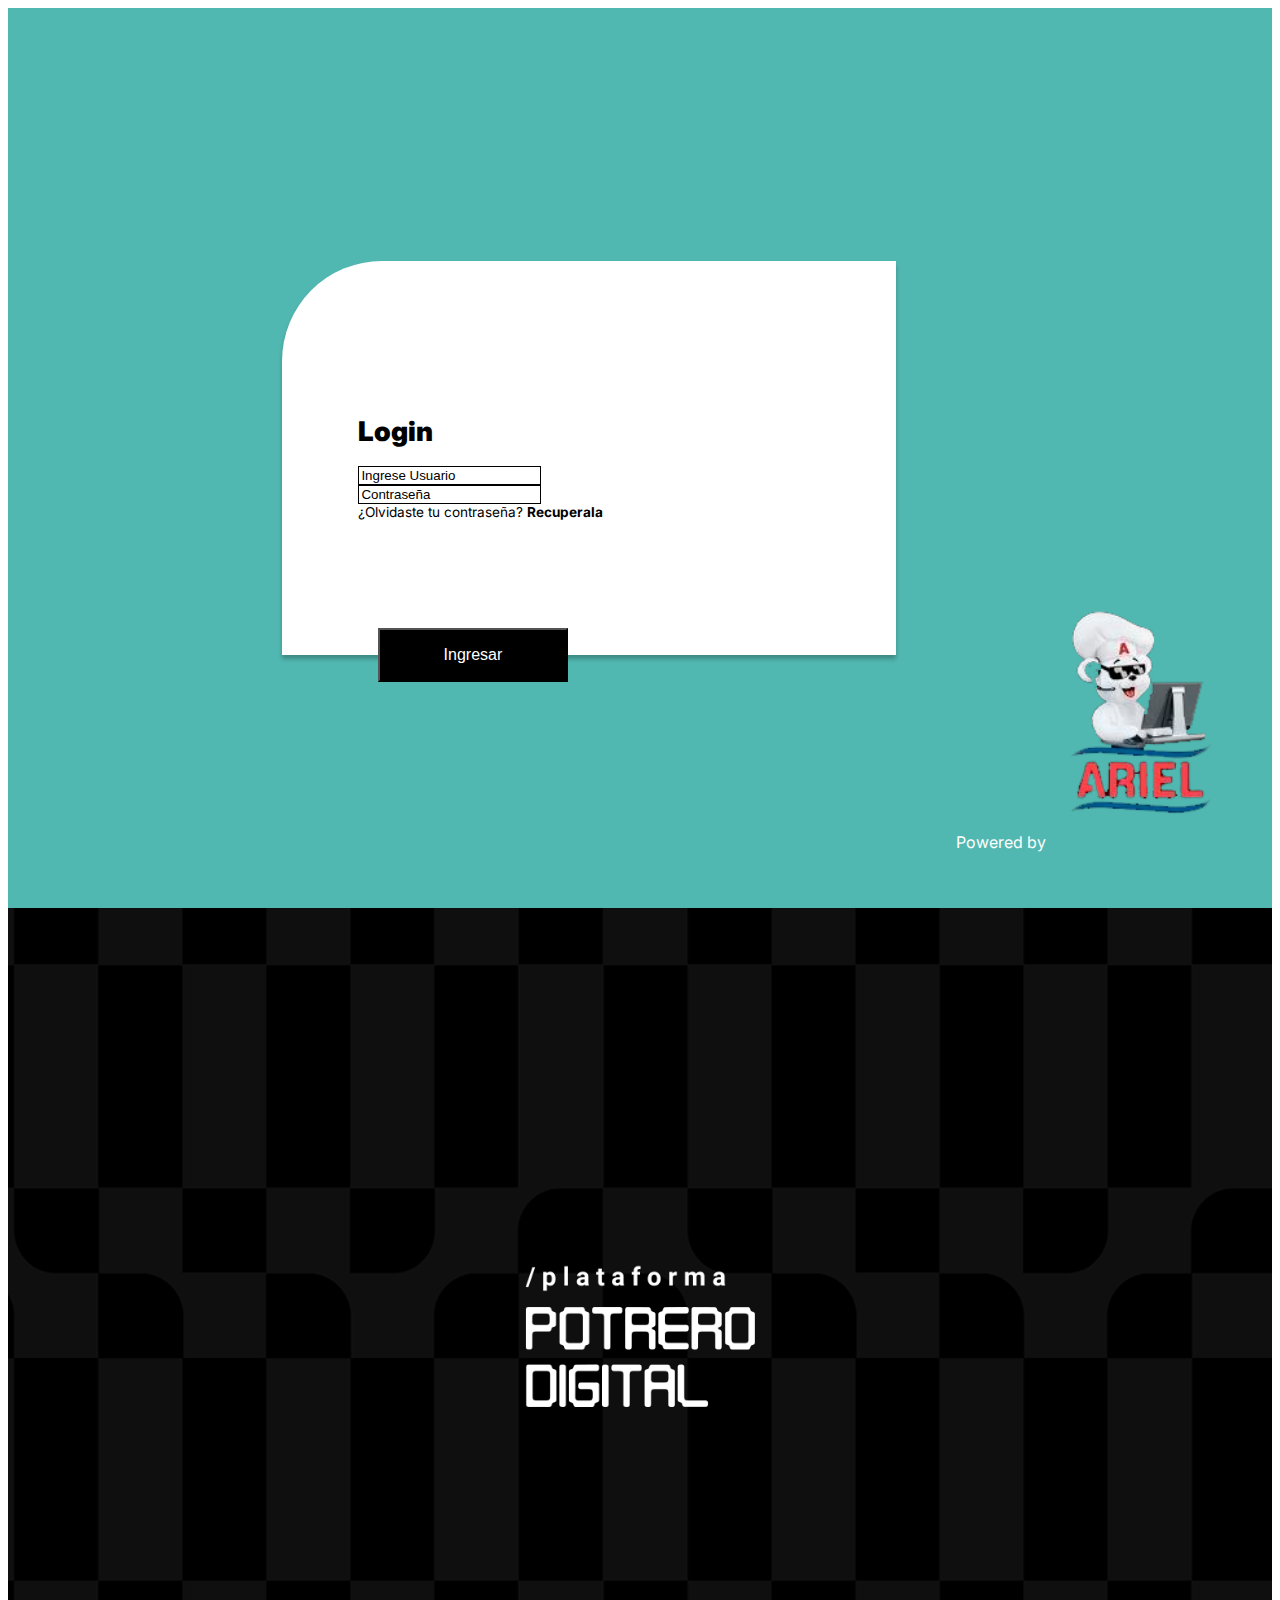
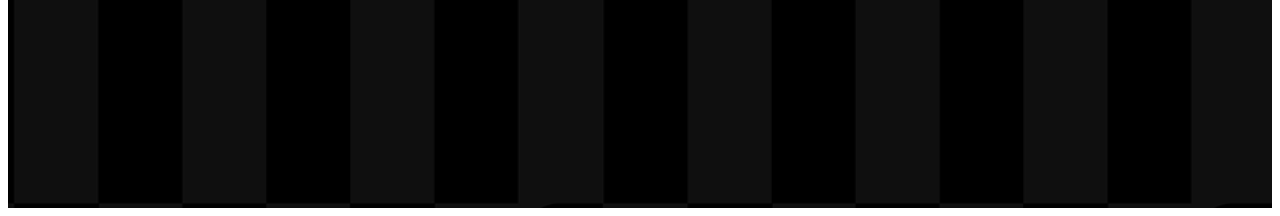
<file: login.html>
<!DOCTYPE html>
<html lang="en">
<head>
    <meta charset="UTF-8">
    <meta http-equiv="X-UA-Compatible" content="IE=edge">
    <meta name="viewport" content="width=device-width, initial-scale=1.0">
    <!-- CSS -->
    <link href="https://cdn.jsdelivr.net/npm/bootstrap@5.1.3/dist/css/bootstrap.min.css" rel="stylesheet" integrity="sha384-1BmE4kWBq78iYhFldvKuhfTAU6auU8tT94WrHftjDbrCEXSU1oBoqyl2QvZ6jIW3" crossorigin="anonymous">
    <link rel="stylesheet" href="css/style.css">
    <!-- Fuente -->
    <link rel="preconnect" href="https://fonts.gstatic.com">
    <link href="https://fonts.googleapis.com/css2?family=Inter:wght@400;500;700;900&amp;display=swap" rel="stylesheet">
    <title>Potrero Digital - Backend</title>
</head>
<body>
    <div class="fluid-container mb">
        <div class="row">
            <div class="col-12 col-md-5 left">
                <div class="container">
                    <div class="segment width40">
                        <h1>Login</h1>
                        <div class="ui negative message alert alert-warning text-wrap" id="error" style="display: none;">
                            <strong>Ud no es un usuario registrado o confundió su nombre de usuario y contraseña</strong>
                        </div>
                        <form action="login.php" method="post">
                            <div class="mb-3">
                                <input type="text" name="user" class="form-control" placeholder="Ingrese Usuario" required="required">
                            </div>
                            <div class="mb-3">
                                <input type="password" name="password" class="form-control" id="pass" placeholder="Contraseña" required="required">
                            </div>
                            <a href="recover.html">¿Olvidaste tu contraseña? <b>Recuperala</b></a>
                            <button type="submit" class="btn">Ingresar</button>
                        </form>
                    </div>
                </div>
            </div>
            <div class="col-12 col-md-7 right">
                <div class="container">
                    <img class="logo" src="./img/logo-plataforma.png">
                </div>
            </div>
        </div>
        <div class="footer">
            <p class="txt-white">
            Powered by <img class="meli" src="./img/logo-plat.png">
            </p>
        </div>
    </div>
    <script src="https://cdn.jsdelivr.net/npm/bootstrap@5.1.3/dist/js/bootstrap.bundle.min.js" integrity="sha384-ka7Sk0Gln4gmtz2MlQnikT1wXgYsOg+OMhuP+IlRH9sENBO0LRn5q+8nbTov4+1p" crossorigin="anonymous"></script>
</body>
</html>
</file>
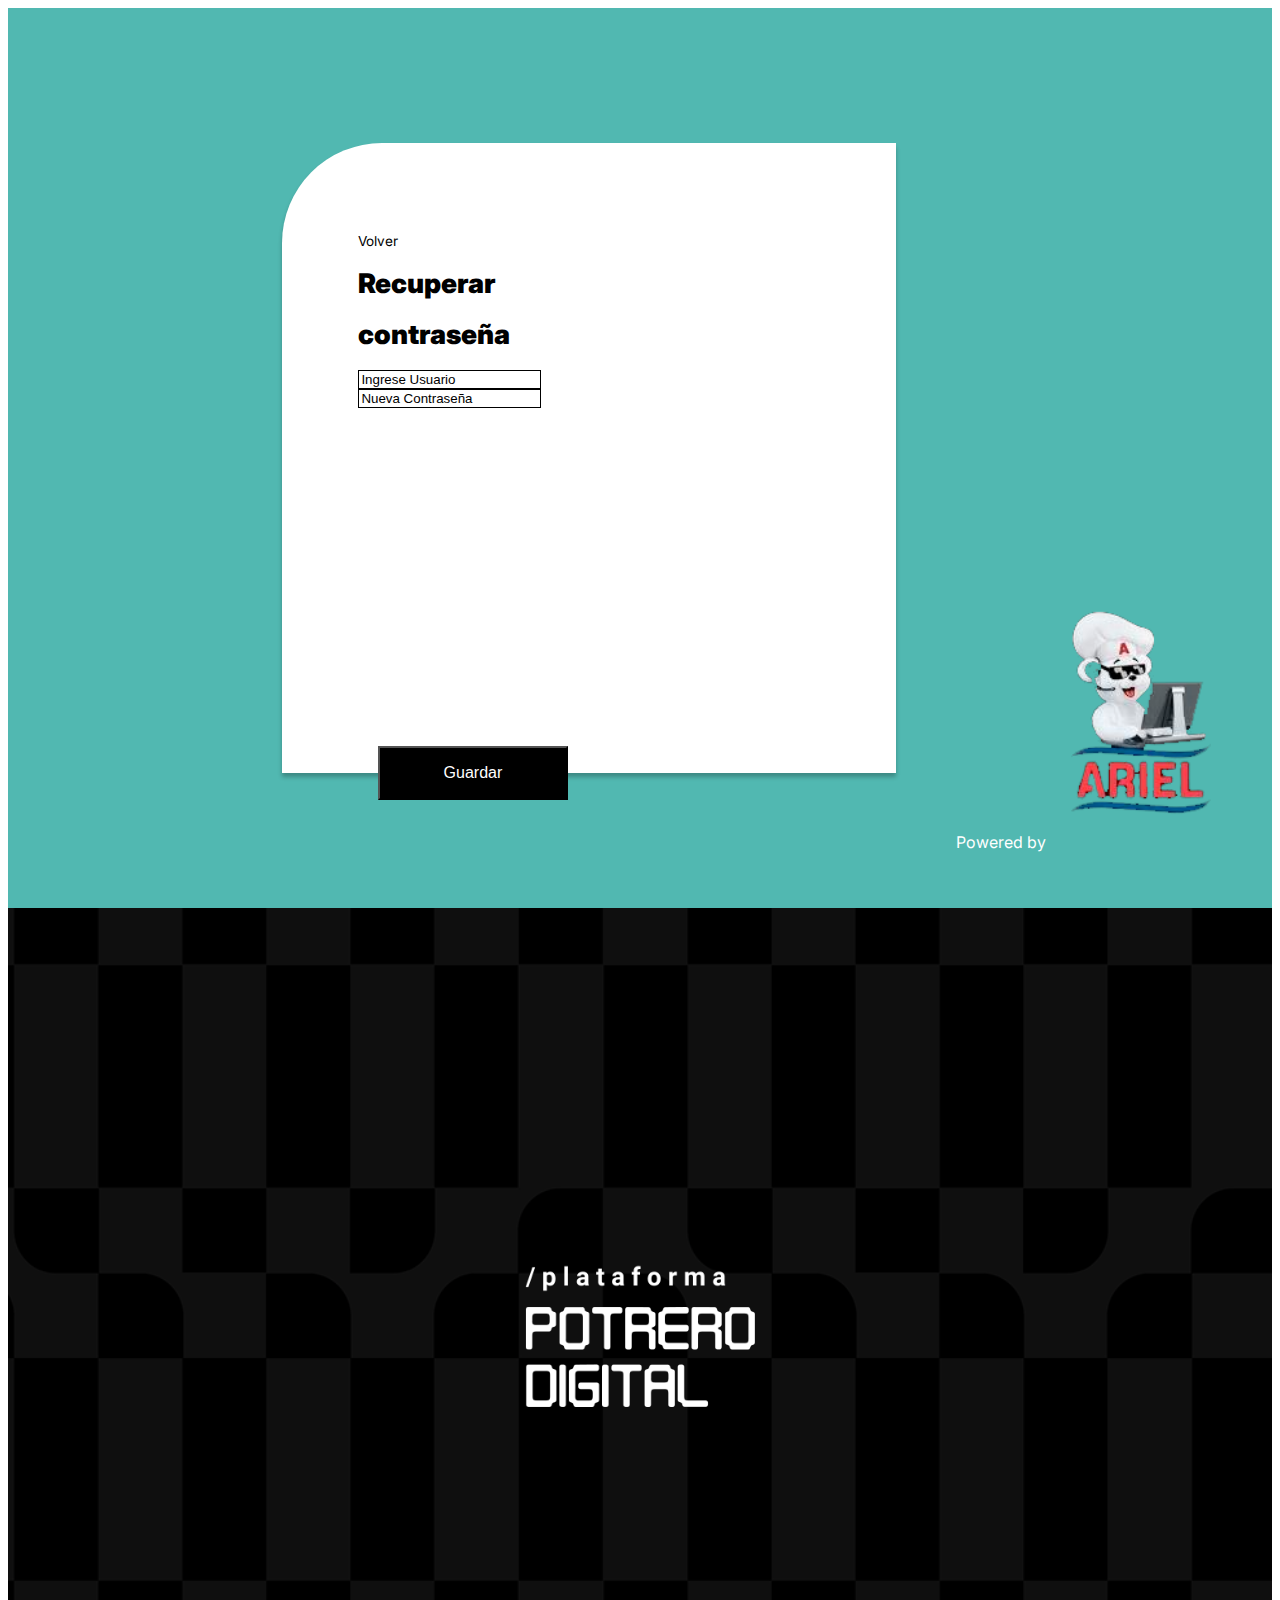
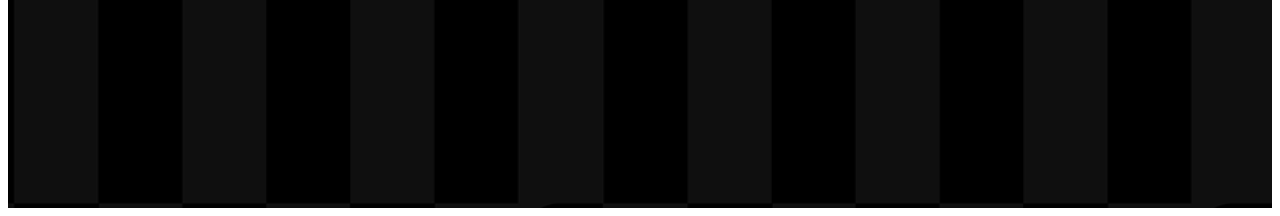
<file: recover.html>
<!DOCTYPE html>
<html lang="en">
<head>
    <meta charset="UTF-8">
    <meta http-equiv="X-UA-Compatible" content="IE=edge">
    <meta name="viewport" content="width=device-width, initial-scale=1.0">
    <!-- CSS -->
    <link href="https://cdn.jsdelivr.net/npm/bootstrap@5.1.3/dist/css/bootstrap.min.css" rel="stylesheet" integrity="sha384-1BmE4kWBq78iYhFldvKuhfTAU6auU8tT94WrHftjDbrCEXSU1oBoqyl2QvZ6jIW3" crossorigin="anonymous">
    <link rel="stylesheet" href="css/style.css">
    <!-- Fuente -->
    <link rel="preconnect" href="https://fonts.gstatic.com">
    <link href="https://fonts.googleapis.com/css2?family=Inter:wght@400;500;700;900&amp;display=swap" rel="stylesheet">
    <title>Potrero Digital - Backend</title>
</head>
<body>
    <div class="fluid-container mb">
        <div class="row">
            <div class="col-12 col-md-5 left">
                <div class="container">
                    <div class="segment width45">
                        <a href="./login.html"><i class="fas fa-arrow-left mb-4 mr-1"></i>Volver</a>
                        <h1>Recuperar</h1>
                        <h1>contraseña</h1>
                        <div class="ui negative message alert alert-warning text-wrap" id="error" style="display: none;">
                            <strong>El usuario ingresado no existe</strong>
                        </div>
                        <div class="ui negative message alert alert-warning text-wrap" id="ok" style="display: none;">
                            <strong>Contraseña guardada</strong>
                        </div>
                        <div class="mb-3">
                              <!-- <p>Ingrese un usuario existente y la nueva contraseña, si el usuario existe se guardara la contraseña ingresada.</p>-->
                              <form action="recovery.php" id="form_recovery" method="post" style="display:inline">
                                <div class="mb-3">
                                    <input type="text" name="user" class="form-control" id="id_user" placeholder="Ingrese Usuario" required="required">
                                </div>
                                <div class="mb-3">
                                    <input type="password" name="password" class="form-control" id="id_pass" placeholder="Nueva Contraseña" required="required">
                                </div>
                                <button type="submit" class="btn">Guardar</button>
                            </form>
                            <form action="recovery.php" id="form_volver" method="post" style="display:none">
                                <a href="./login.html" class="btn">Volver</a>
                            </form>
                          </div>
                      </div>
                </div>
            </div>
            <div class="col-12 col-md-7 right">
                <div class="container">
                    <img class="logo" src="./img/logo-plataforma.png">
                </div>
            </div>
        </div>
        <div class="footer">
            <p class="txt-white">
            Powered by <img class="meli" src="./img/logo-plat.png">
            </p>
        </div>
    </div>
    <script src="https://cdn.jsdelivr.net/npm/bootstrap@5.1.3/dist/js/bootstrap.bundle.min.js" integrity="sha384-ka7Sk0Gln4gmtz2MlQnikT1wXgYsOg+OMhuP+IlRH9sENBO0LRn5q+8nbTov4+1p" crossorigin="anonymous"></script>
</body>
</html>
</file>
<file: css/style.css>
body {
  font-family: "Inter", sans-serif;
}

.col-12.left {
  background: #51b8b1;
}

.col-12.right {
  background-image: url("../img/bkg-black.png");
  background-size: cover;
  background-position: center;
  background-repeat: no-repeat;
}

.col-12 {
  height: 100vh !important;
}

.row {
  --bs-gutter-x: 0 !important;
}

.logo {
  width: 230px;
  margin: 1rem;
}
.meli {
  width: 150px;
  margin: 1rem;
}
.txt-white {
  color: #fff;
}
.footer {
  position: absolute;
  bottom: 2rem;
  right: 3rem;
}

.left,
.container {
  display: flex !important;
  justify-content: center !important;
  align-items: center !important;
  height: 100vh;
}

.segment {
  z-index: 1;
  background: #fff;
  position: absolute;
  left: 22vw;
  padding: 15vh 6vw;
  border-radius: 100px 0px 0px 0px;
  box-shadow: 0px 4px 4px rgba(0, 0, 0, 0.25);
}

h1 {
  font-weight: 900;
}

.width45 {
  padding: 10vh 6vw;
  height: 50%;
  max-width: 36% !important;
  min-width: 36% !important;
}

.segment,
a {
  color: #000;
  text-decoration: none !important;
  font-size: 0.85rem;
}
.segment a:hover {
  color: #51b8b1;
}

.form-control {
  border: 1.5px solid #000 !important;
  border-radius: unset !important;
}
.form-control:focus {
  box-shadow: 0 0 0 0.25rem rgb(81 184 177 / 25%);
}

::placeholder {
  color: #000 !important;
}

.btn {
  background: #000;
  color: #fff;
  font-size: 1rem;
  font-weight: 500;
  border-radius: unset !important;
  padding: 1rem 4rem;
  position: absolute;
  bottom: -3vh;
  left: 7.5vw;
}
.btn:hover {
  background: #000;
  color: #51b8b1;
  font-size: 1rem;
  font-weight: 500;
}
.btn:focus {
  box-shadow: 0 0 0 0.25rem rgb(81 184 177 / 25%);
}

.right,
.container {
  justify-content: center !important;
  align-items: center !important;
  height: 95vh;
}
.width40 {
  max-width: 36%;
  min-width: 36%;
}



@media only screen and (max-width: 1000px) {
  .logo {
    width: 200px;
  }
}

@media only screen and (max-width: 770px) {
  .logo {
    width: 150px;
  }
}

/* Extra small devices (phones, 600px and down) */
@media only screen and (max-width: 600px) {
  .mb {
    margin-bottom: 0;
  }
  .width40, .width45 {
    max-width: 92vw;
    min-width: 92vw;
  }
  .col-12.left {
    background-image: url("../img/bkg-black.png");
    background-size: cover;
    background-position: center;
    background-repeat: no-repeat;
    height: 60vh !important;
  }

  .col-12.right {
    background: #51b8b1;
    height: 40vh !important;
  }
  .right,
  .container.footer {
    justify-content: right !important;
    padding-top: 10vh;
    padding-right: 7vw !important;
  }
  .logo {
    width: 40vw !important;
    position: absolute !important;
    top: 17vw !important;
    left: 27vw !important;
  }
  .segment {
    top: 30vh !important;
    left: auto !important;
    padding: 10vh 10vw !important;
    border-radius: 50px 0px 0px 0px !important;
  }

  .btn {
    left: 18.5vw !important;
  }

  .right,
  .container {
    height: unset !important;
  }

  .left,
  .container {
    height: unset !important;
  }
}
</file>
